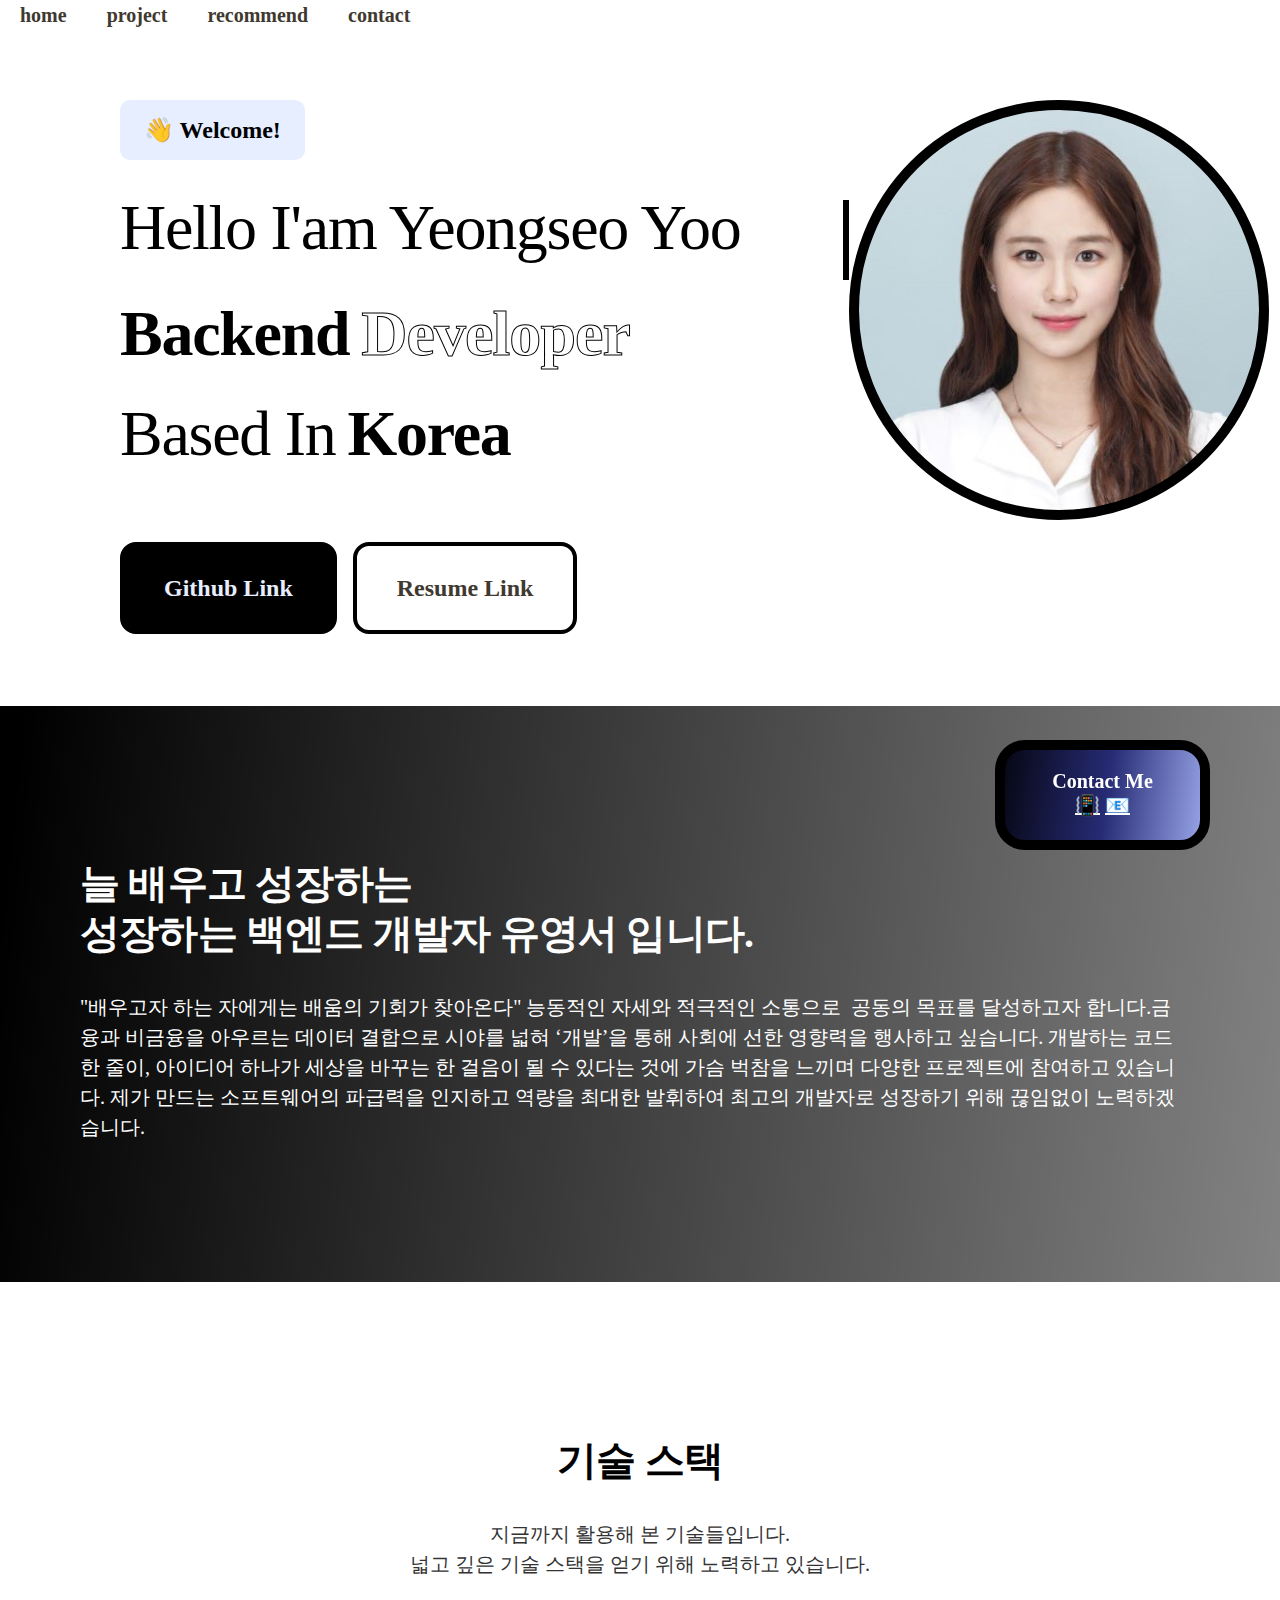
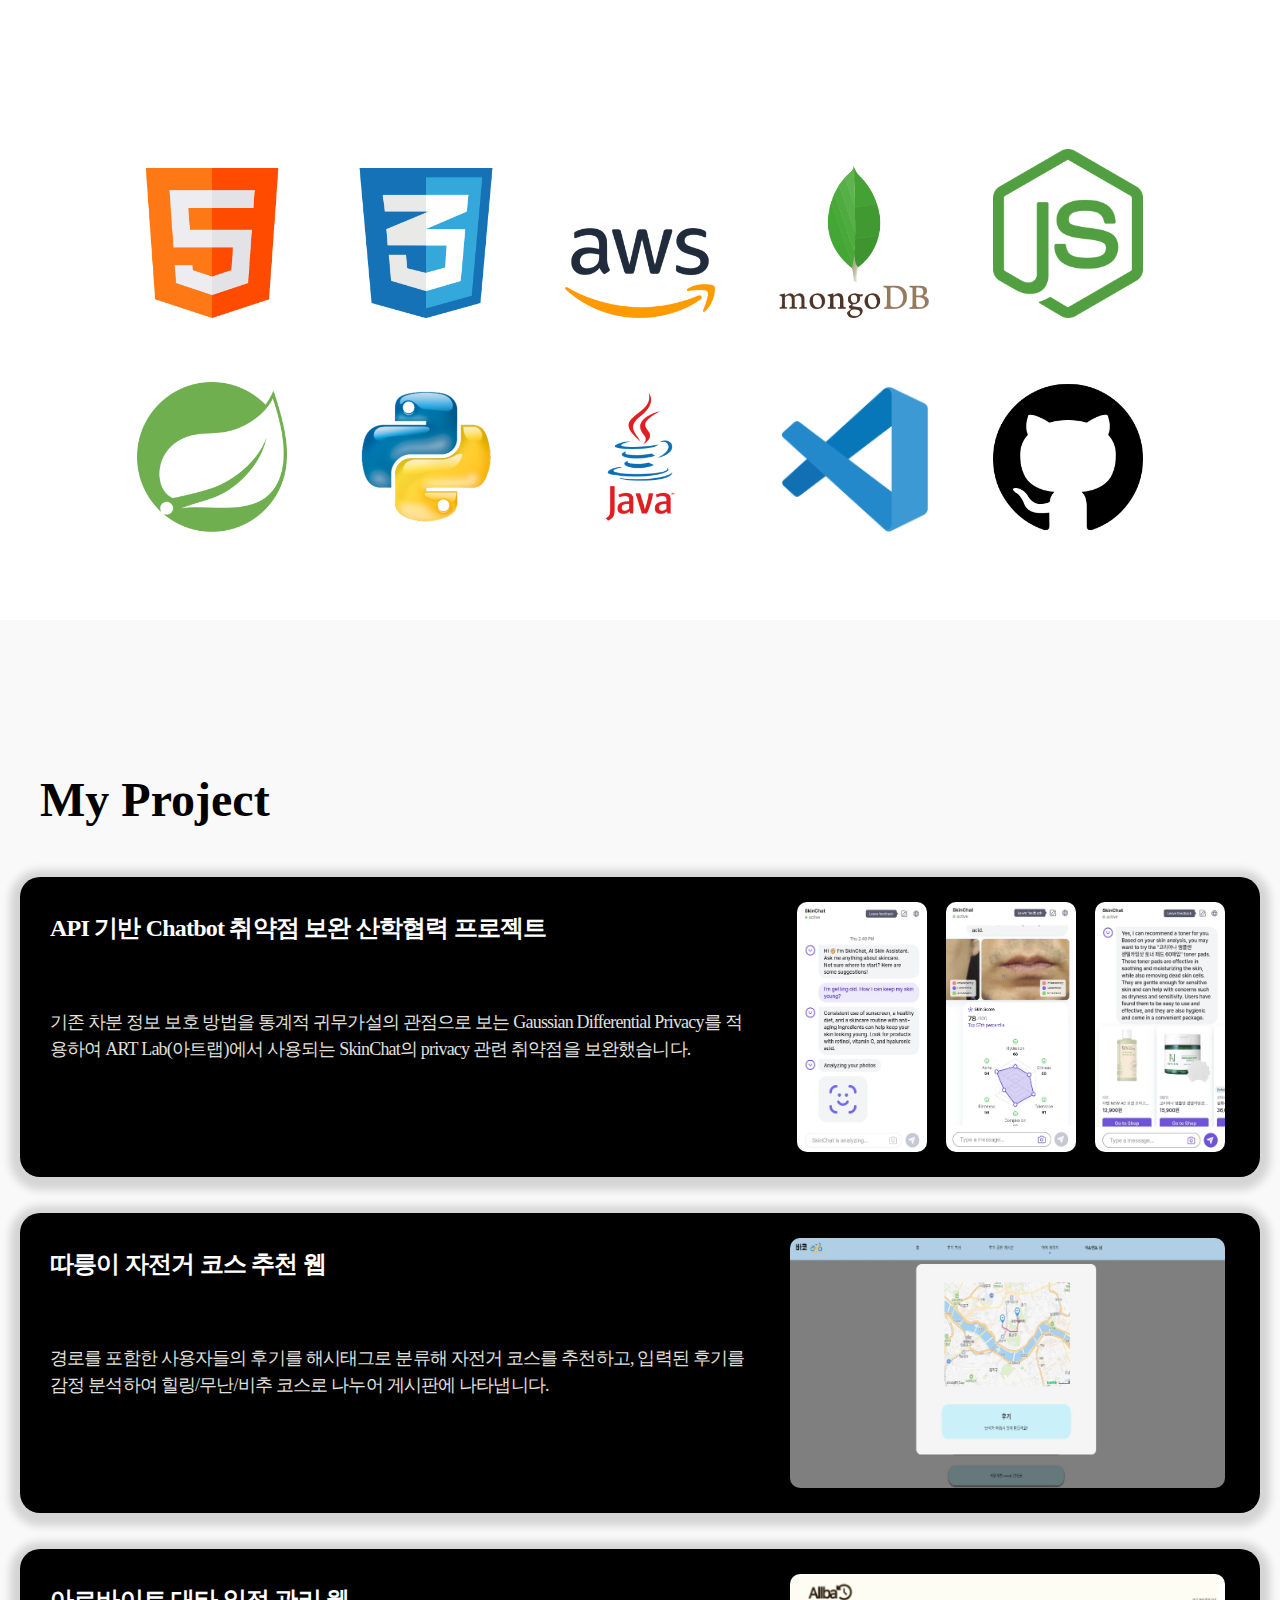
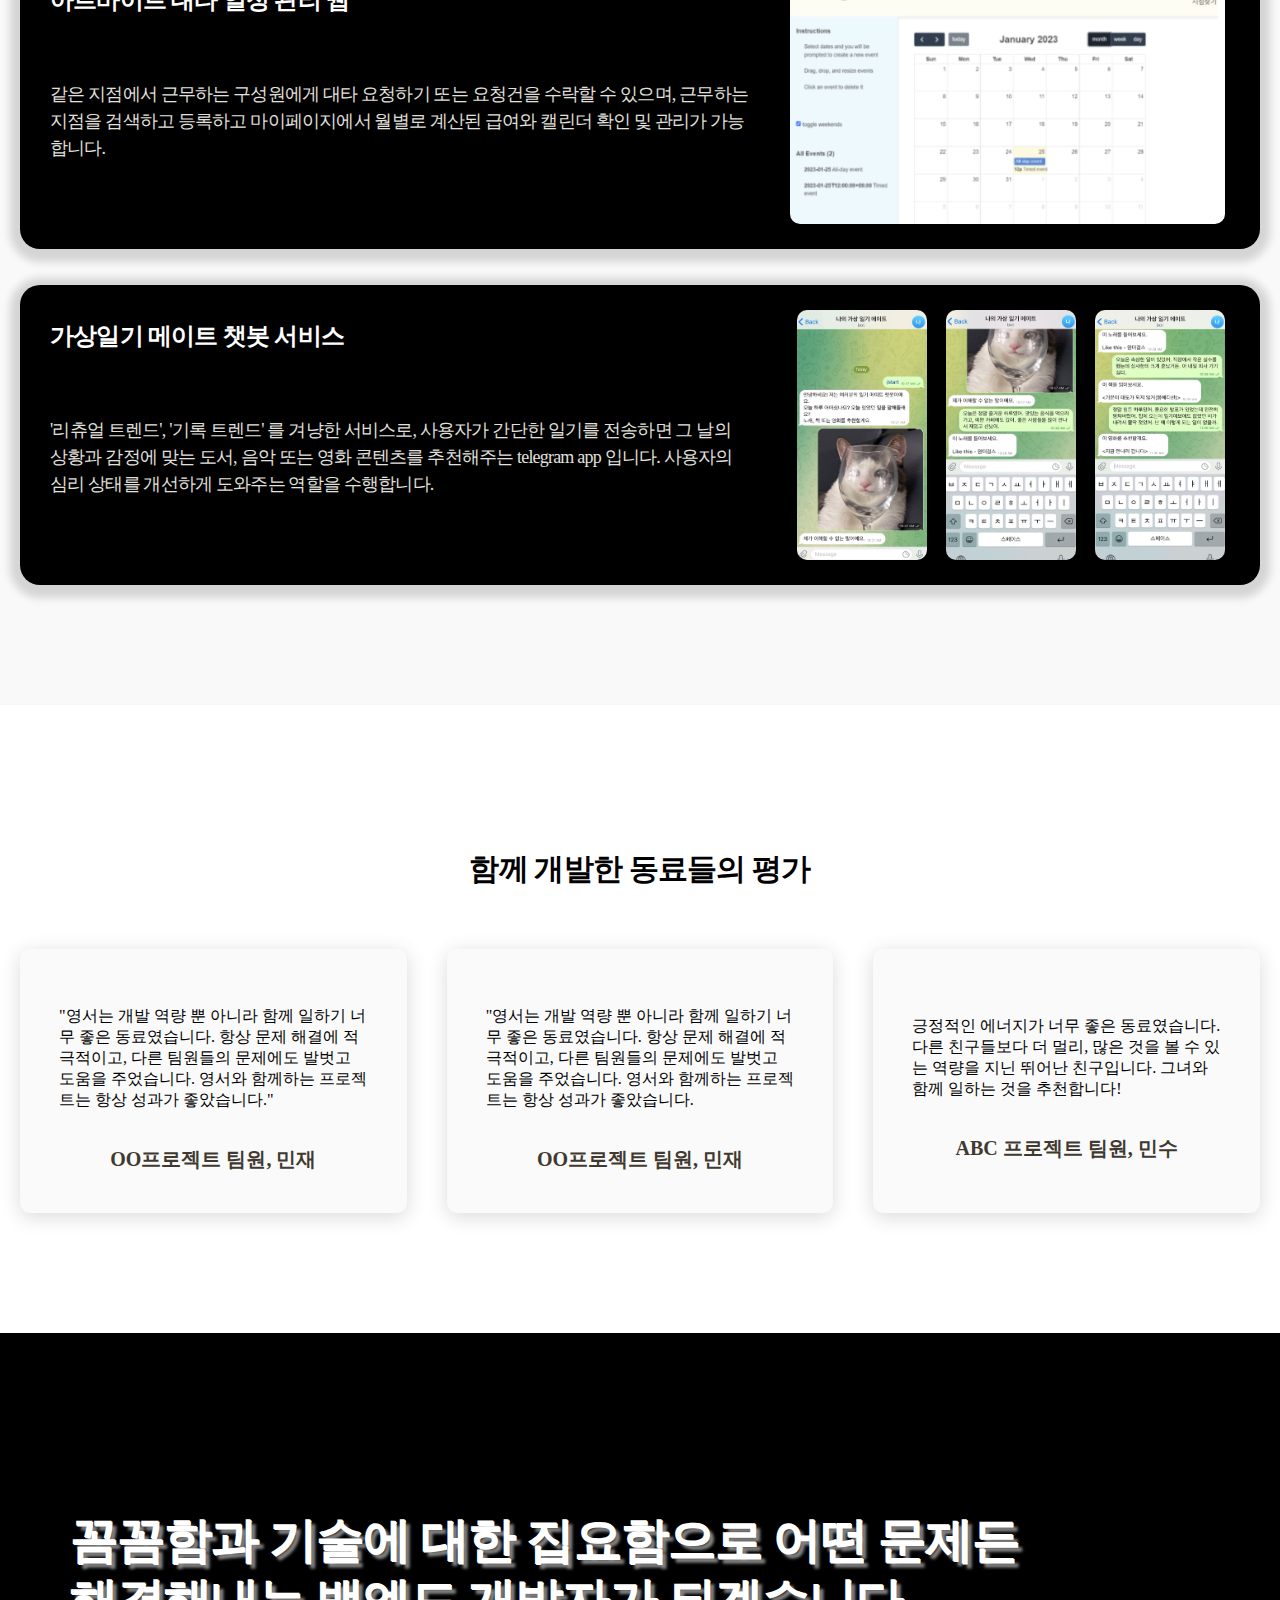
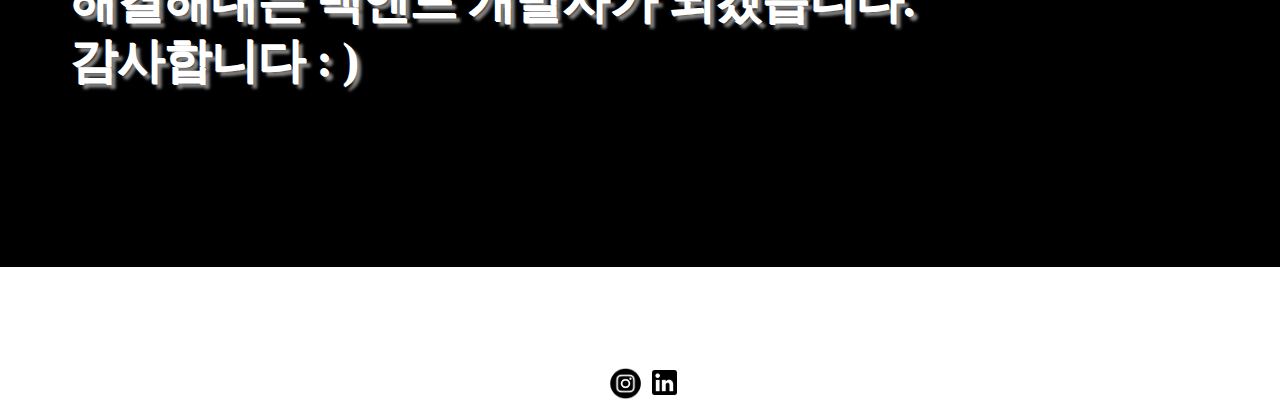
<file: index.html>
<!DOCTYPE html>
<html lang="ko">
  <head>
    <!-- 여기다가 구글 태그 넣기 -->
    <!-- Google tag (gtag.js) -->
  <script async src="https://www.googletagmanager.com/gtag/js?id=G-GEZ1D1YSKB"></script>
  <script>
  window.dataLayer = window.dataLayer || [];
  function gtag(){dataLayer.push(arguments);}
  gtag('js', new Date());

  gtag('config', 'G-GEZ1D1YSKB');
</script>
    <meta charset="UTF-8" />
    <meta name="viewport" content="width=device-width, initial-scale=1.0" />
    <title>유영서 portfolio</title>
    <link rel="stylesheet" href="./sytle.css" />
    <link rel="stylesheet" media="(max-width:390px)" href="./responsive.css" />
  </head>

  <body>
    <!-- 상단 네비게이션 -->
    <nav>
      <div class="navItem">home</div>
      <div class="navItem">project</div>
      <div class="navItem">recommend</div>
      <div class="navItem">contact</div>
    </nav>

    <header>
      <!-- 컨텐츠 -->
      <div className="headerTextContainer">
        <div class="badge">👋 Welcome<span class="typing">!</span></div>
        <div class="css-typing">
            <span class="hItem2">Hello I'am Yeongseo Yoo</span>
            <br />
          </div>
            <span class="hItem1">Backend</span>
            &nbsp;
            <span class="stroke">Developer</span>
            <br />
            <span class="hItem2">Based In</span>
            &nbsp;
            <span class="hItem1">Korea</span>
       <br /><br />
        <div class="headerLinkContainer">
          <a
            class="headerLink black"
            href="https://www.google.com"
            target="_blank" onclick="onClickButton('github')"
            >Github Link</a
          >
          <a class="headerLink outline" href="#" target="_blank"  onclick="onClickButton('resume')">Resume Link</a>
        </div>
      </div>
      <!-- 이미지 -->
      <div className="headerImageContainer">
        <div class="profileImage"></div>
      </div>
    </header>
    <br /><br /><br /><br />
    <section class="aboutMeContainer">
      <div class="aboutMe">
          <h2>늘 배우고 성장하는<br />
              성장하는 백엔드 개발자
              유영서 입니다.
          </h2>
          <p>"배우고자 하는 자에게는 배움의 기회가 찾아온다" 능동적인 자세와 적극적인 소통으로 
            공동의 목표를 달성하고자 합니다.금융과 비금융을 아우르는 데이터 결합으로 시야를 넓혀 
            ‘개발’을 통해 사회에 선한 영향력을 행사하고 싶습니다. 개발하는 코드 한 줄이, 아이디어 하나가
            세상을 바꾸는 한 걸음이 될 수 있다는 것에 가슴 벅참을 느끼며 다양한 프로젝트에 참여하고 있습니다. 
            제가 만드는 소프트웨어의 파급력을 인지하고 역량을 최대한 발휘하여 최고의 개발자로 성장하기 위해
            끊임없이 노력하겠습니다.</p>
      </div>
    </section>
  <div class="fixedContactButton">
    <div>Contact Me</div>
    <a href="tel:010-9643-7271">📳</a>
    <a href="mailto:youngseo1314@gmail.com">📧</a>
  </div>
  <script>
    function onClickButton(type){
      if (type == 'github') {
        gtag("event", "깃허브_버튼_클릭", {
          'event-category': '깃허브_버튼_클릭',
          'event_tabel': '깃허브_버튼_클릭'
        })
      }
      else if (type == 'resume') {
        gtag("event", "깃허브_버튼_클릭", {
          'event-category': '이력서_버튼_클릭',
          'event_tabel': '이력서_버튼_클릭'
        })
      }
    }
  </script>

  <section class="techStackContainer">
    <div class="techStack">
        <h2>기술 스택<br />      
        </h2>
        <p>지금까지 활용해 본 기술들입니다. 
          넓고 깊은 기술 스택을 얻기 위해 노력하고 있습니다.</h2>
    </div>
    <div class="product-list">
      <img src="html (1).png">
      <img src="css.png">
      <img src="aws.png">
      <img src="mongodb.png">
      <img src="nodejs.png" >
      <br />
      <img src="spring.png" >
      <img src="python.png" >
      <img src="java.png" >
      <img src="vscode.png" >
      <img src="githubb.png" >

      </div>
      <br /><br /><br />
  </section>

  <section class="projectContainer">
    <div class="projects">
        <h1>My Project<br />      
        </h1>
        <br />
      <div class="project">
        
        <div class="class1">
        <br />
        <h3>API 기반 Chatbot 취약점 보완 산학협력 프로젝트</h3> 
        <span>Python, Oracle Database</span>
        <p>기존 차분 정보 보호 방법을 통계적 귀무가설의 관점으로 보는 
          Gaussian Differential Privacy를 적용하여 ART Lab(아트랩)에서
          사용되는 SkinChat의 privacy 관련 취약점을 보완했습니다.
        </p>
        <br />
        </div>
        <div class="class2">
          <div class="projectImage1">
            <img src="졸작1.png">
            <img src="졸작4.png">
            <img src="졸작3.png">
          </div>
        </div> 
      </div>
      <br /><br/>
      <div class="project">
        
        <div class="class1">
        <br />
        <h3>따릉이 자전거 코스 추천 웹</h3> 
        <span>Springboot, MariaDB, JPQL, Colab, JAVA, JAVASCRIPT </span>
        <p>경로를 포함한 사용자들의 후기를 해시태그로 분류해 자전거 코스를 추천하고,
          입력된 후기를 감정 분석하여 힐링/무난/비추 코스로 나누어 게시판에 나타냅니다.
        </p>
        <br />
        </div>
        <div class="class2">
          <div class="projectImage2">
            <img src="pr2.1.png">
          </div>
        </div>
      </div>
      <br /><br/>
      <div class="project">
        
        <div class="class1">
        <br />
        <h3>아르바이트 대타 일정 관리 웹</h3> 
        <span>Node.js, Vue, Springboot, mongodb</span>
        <p>같은 지점에서 근무하는 구성원에게 대타 요청하기 또는 요청건을 수락할 수 있으며, 
          근무하는 지점을 검색하고 등록하고 마이페이지에서 월별로 계산된 급여와 캘린더 확인 및 관리가
          가능합니다. 
        </p>
        <br />
        </div>
        <div class="class2">
          <div class="projectImage2">
            <img src="pr3.png">
          </div>
        </div>
      </div>
      <br /><br/>
      <div class="project">
        <div class="class1">
        <br />
        <h3>가상일기 메이트 챗봇 서비스</h3> 
        <span>Node.js, Vue, Springboot, mongodb</span>
        <p>'리츄얼 트렌드', '기록 트렌드' 를 겨냥한 서비스로, 사용자가 간단한 일기를
           전송하면 그 날의 상황과 감정에 맞는 도서, 음악 또는 영화 콘텐츠를 추천해주는 
           telegram app 입니다. 사용자의 심리 상태를 개선하게 도와주는 역할을 수행합니다.          
        </p>
        <br />
        </div>
        <div class="class2">
          <div class="projectImage1">
            <img src="pr41.png">
            <img src="pr42.png">
            <img src="pr43.png">
          </div>
        </div>
      </div>     
      </div>
    </div>
  </section>

  <section class="rcommendContainer">
    <div class="recommend">
        <h2>함께 개발한 동료들의 평가</h2>
        <br /><br />
        <div class="frame">
          <div class="assessment">
            <p>"영서는 개발 역량 뿐 아니라 함께 일하기 너무 좋은 동료였습니다. 
              항상 문제 해결에 적극적이고, 다른 팀원들의 문제에도 발벗고 도움을 주었습니다. 
              영서와 함께하는 프로젝트는 항상 성과가 좋았습니다." </p>
            <span>OO프로젝트 팀원, 민재</span>
          </div>
          <div class="assessment">
            <p>"영서는 개발 역량 뿐 아니라 함께 일하기 너무 좋은 동료였습니다. 
              항상 문제 해결에 적극적이고, 다른 팀원들의 문제에도 발벗고 도움을 주었습니다. 
              영서와 함께하는 프로젝트는 항상 성과가 좋았습니다. </p>
            <span>OO프로젝트 팀원, 민재</span>
          </div>
          <div class="assessment">
            <p>긍정적인 에너지가 너무 좋은 동료였습니다. 
              다른 친구들보다 더 멀리, 많은 것을 볼 수 있는 역량을 지닌 뛰어난 친구입니다. 
              그녀와 함께 일하는 것을 추천합니다!
              </p>
            <span>ABC 프로젝트 팀원, 민수</span>
          </div>
        </div>       
    </div>
  </section>

  <section class="lastContainer">
    <div class="last">
        <h2>꼼꼼함과 기술에 대한 집요함으로 어떤 문제든
          해결해내는 백엔드 개발자가 되겠습니다. <br />
          감사합니다 : )
        </h2>
    </div>
  </section>
  <footer>
    <div className="footerTextContainer">
      <div class ="logobuttons">
        <a href="https://www.instagram.com/122lst/" target="_blank" class="instagram-logo">
          <img src="insta.png" alt="Instagram">
        </a>
        <a href="#" target="_blank" class="linkedin-logo">
          <img src="linkedin.png" alt="LinkedIn">
        </a>
      
      </div>
    </div>
  </footer>
    
  </body>
</html>
</file>
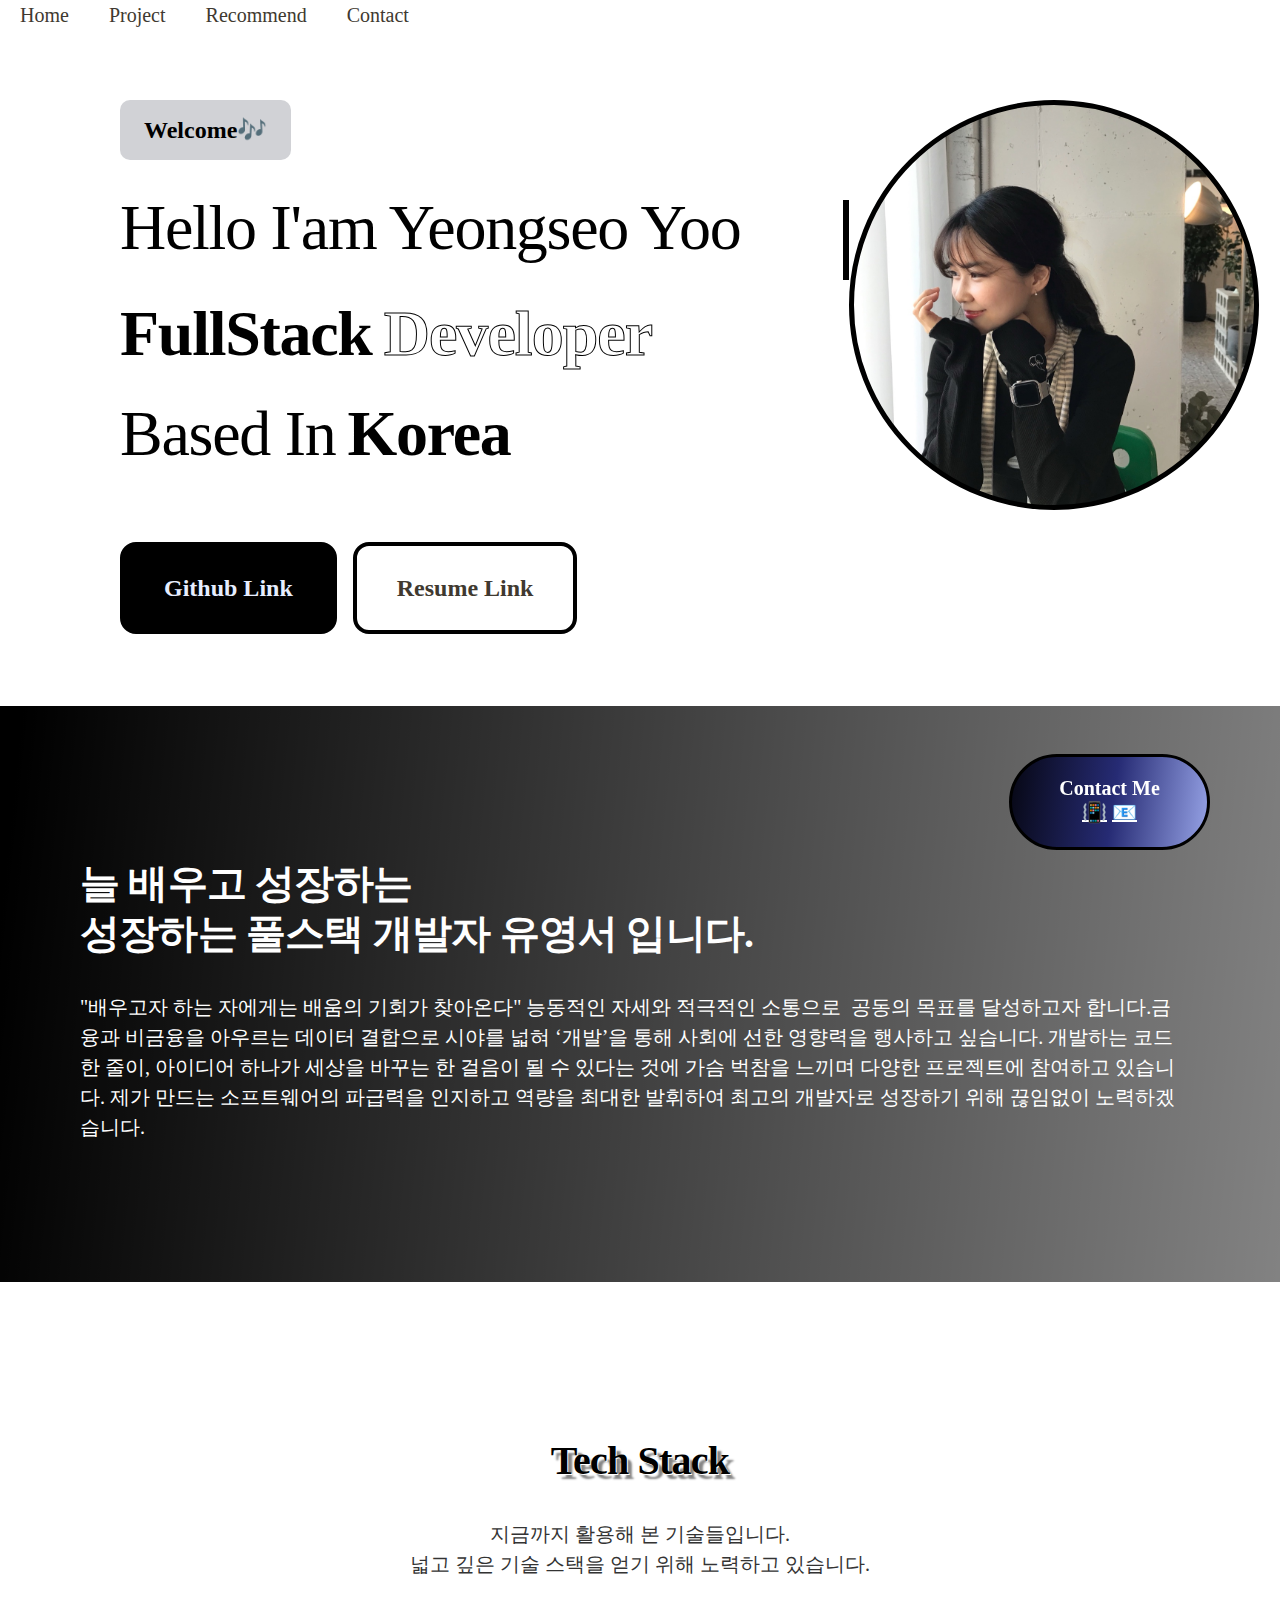
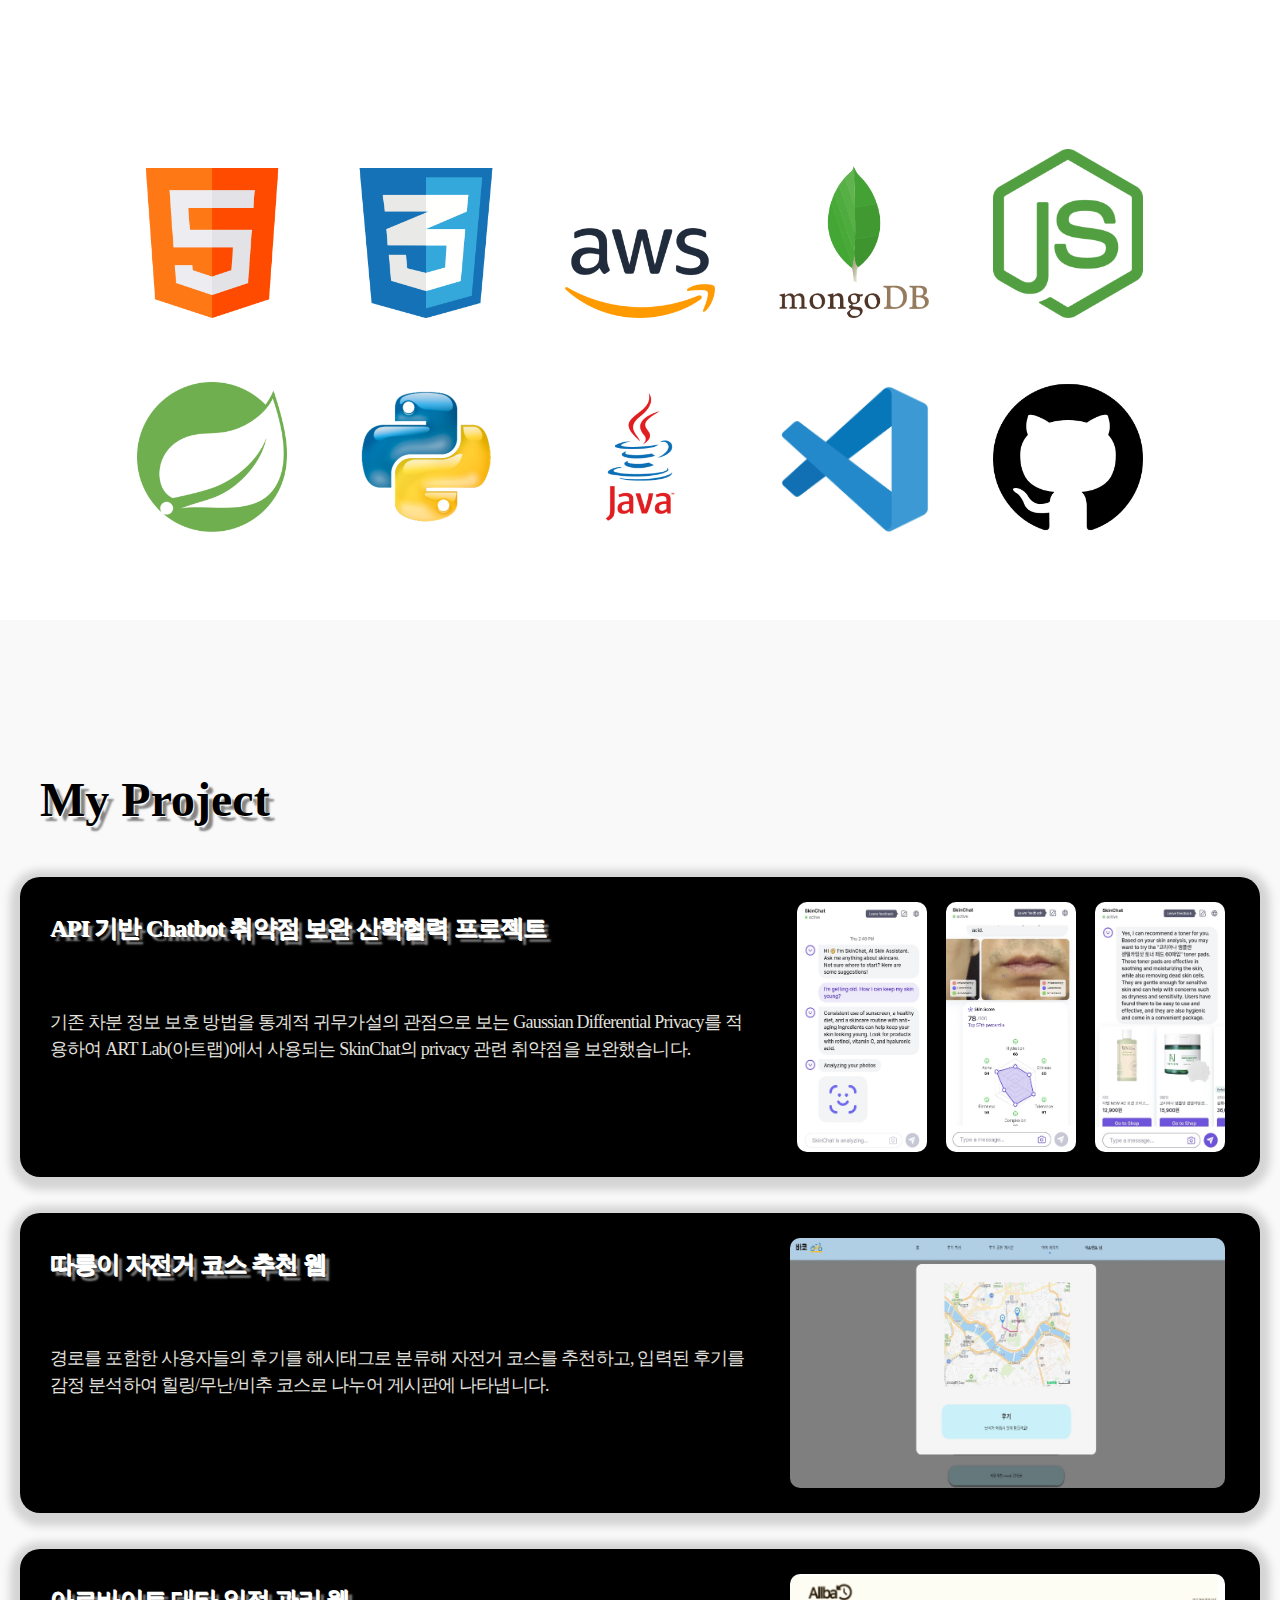
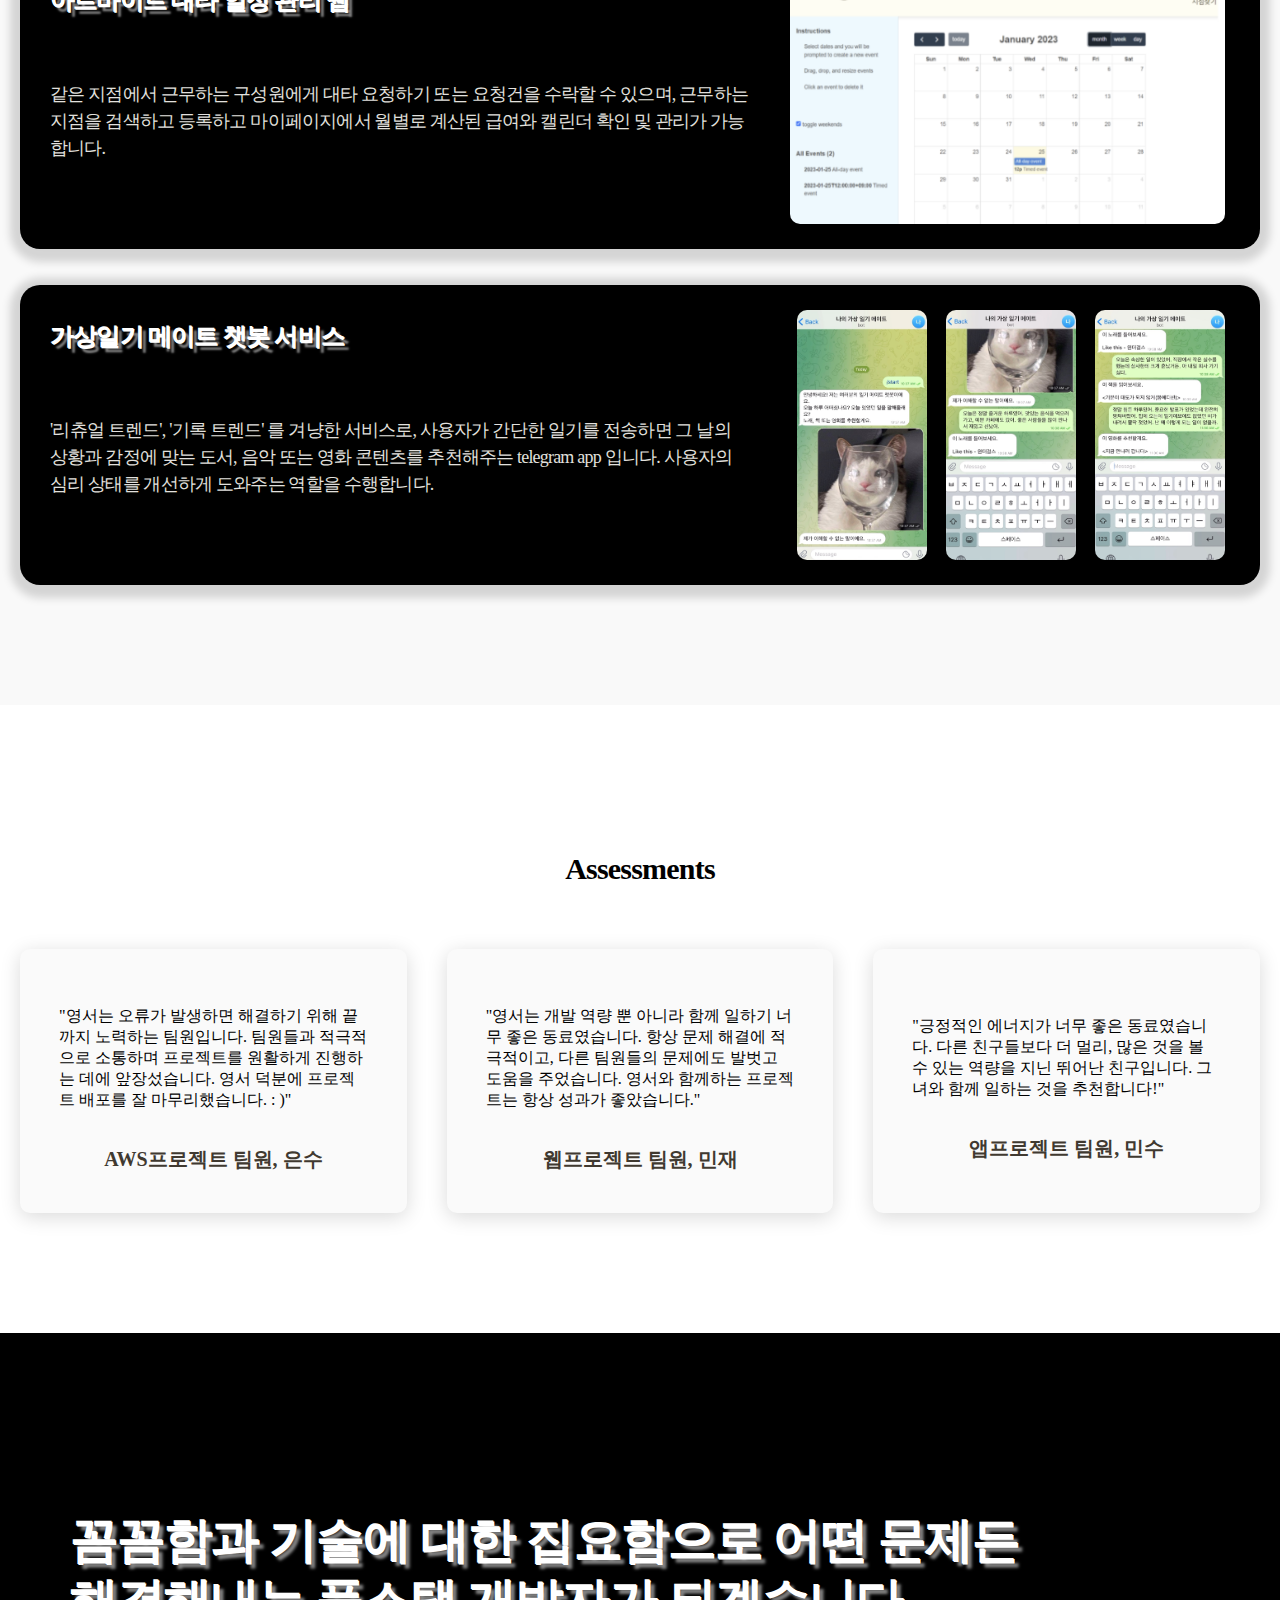
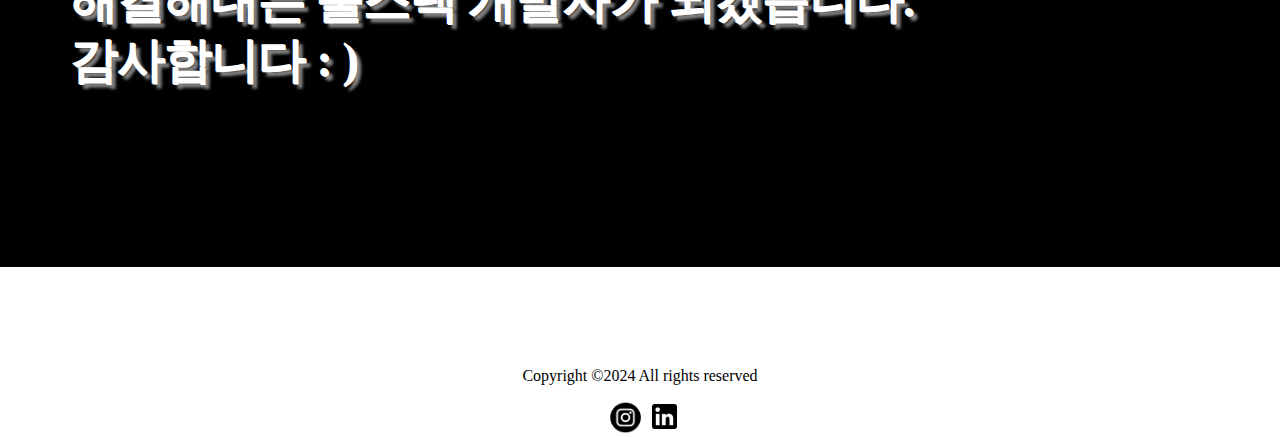
<file: web/index.html>
<!DOCTYPE html>
<html lang="ko">
  <head>
    <!-- 여기다가 구글 태그 넣기 -->
    <!-- Google tag (gtag.js) -->
  <script async src="https://www.googletagmanager.com/gtag/js?id=G-GEZ1D1YSKB"></script>
  <script>
  window.dataLayer = window.dataLayer || [];
  function gtag(){dataLayer.push(arguments);}
  gtag('js', new Date());

  gtag('config', 'G-GEZ1D1YSKB');
</script>
    <meta charset="UTF-8" />
    <meta name="viewport" content="width=device-width, initial-scale=1.0" />
    <meta property="og:title" content="YeongseoYoo Portfolio"/>
    <meta property="og:image" content="myneww.jpg"/>
    <meta property="og:description" content="유영서의 포트폴리오입니다."/>
    <title>유영서 portfolio</title>
    <link rel="stylesheet" href="./sytle.css" />
    <link rel="stylesheet" media="(max-width:480px)" href="./responsive.css" />
  </head>

  <body>
    <!-- 상단 네비게이션 -->
    <nav>
      <div class="navItem" onclick="scrollToSection('home')">Home</div>
      <div class="navItem" onclick="scrollToSection('project')">Project</div>
      <div class="navItem" onclick="scrollToSection('recommend')">
        Recommend
      </div>
      <div class="navItem" onclick="scrollToSection('contact')">Contact</div>
    </nav>

    <header id="home">
      <!-- 컨텐츠 -->
      <div className="headerTextContainer">
        <div class="badge"> Welcome🎶<span class="typing"></span></div>
        <div class="css-typing">
            <span class="hItem2">Hello I'am Yeongseo Yoo</span>
            <br />
          </div>
            <span class="hItem1">FullStack</span>
            &nbsp;
            <span class="stroke">Developer</span>
            <br />
            <span class="hItem2">Based In</span>
            &nbsp;
            <span class="hItem1">Korea</span>
       <br /><br />
        <div class="headerLinkContainer">
          <a
            class="headerLink black"
            href="https://github.com/YeongseoYoo"
            target="_blank" onclick="onClickButton('github')"
            >Github Link</a
          >
          <a class="headerLink outline" href="#" target="_blank"  onclick="onClickButton('resume')">Resume Link</a>
        </div>
      </div>
      <!-- 이미지 -->
      <div className="headerImageContainer">
        <div class="profileImage"></div>
      </div>
    </header>
    <br /><br /><br /><br />
    <section class="aboutMeContainer">
      <div class="aboutMe">
          <h2>늘 배우고 성장하는<br />
              성장하는 풀스택 개발자
              유영서 입니다.
          </h2>
          <p>"배우고자 하는 자에게는 배움의 기회가 찾아온다" 능동적인 자세와 적극적인 소통으로 
            공동의 목표를 달성하고자 합니다.금융과 비금융을 아우르는 데이터 결합으로 시야를 넓혀 
            ‘개발’을 통해 사회에 선한 영향력을 행사하고 싶습니다. 개발하는 코드 한 줄이, 아이디어 하나가
            세상을 바꾸는 한 걸음이 될 수 있다는 것에 가슴 벅참을 느끼며 다양한 프로젝트에 참여하고 있습니다. 
            제가 만드는 소프트웨어의 파급력을 인지하고 역량을 최대한 발휘하여 최고의 개발자로 성장하기 위해
            끊임없이 노력하겠습니다.</p>
      </div>
    </section>
  <div class="fixedContactButton">
    <div>Contact Me</div>
    <a href="tel:010-9643-7271">📳</a>
    <a href="mailto:youngseo1314@gmail.com">📧</a>
  </div>
  <script>
    function onClickButton(type){
      if (type == 'github') {
        gtag("event", "깃허브_버튼_클릭", {
          'event-category': '깃허브_버튼_클릭',
          'event_tabel': '깃허브_버튼_클릭'
        })
      }
      else if (type == 'resume') {
        gtag("event", "깃허브_버튼_클릭", {
          'event-category': '이력서_버튼_클릭',
          'event_tabel': '이력서_버튼_클릭'
        })
      }
    }
    function scrollToSection(sectionId) {
        var section = document.getElementById(sectionId);
        if (section) {
          section.scrollIntoView({ behavior: "smooth" });
        }
      }
  </script>

  <section class="techStackContainer">
    <div class="techStack">
        <h2>Tech Stack<br />      
        </h2>
        <p>지금까지 활용해 본 기술들입니다. 
          넓고 깊은 기술 스택을 얻기 위해 노력하고 있습니다.</h2>
    </div>
    <div class="product-list">
      <img src="html (1).png">
      <img src="css.png">
      <img src="aws.png">
      <img src="mongodb.png">
      <img src="nodejs.png" >
      <br />
      <img src="spring.png" >
      <img src="python.png" >
      <img src="java.png" >
      <img src="vscode.png" >
      <img src="githubb.png" >

      </div>
      <br /><br /><br />
  </section>

  <section class="projectContainer" id="project">
    <div class="projects">
        <h1>My Project<br />      
        </h1>
        <br />
      <div class="project">
        
        <div class="class1">
        <br />
        <h3>API 기반 Chatbot 취약점 보완 산학협력 프로젝트</h3> 
        <span>Python, Oracle Database</span>
        <p>기존 차분 정보 보호 방법을 통계적 귀무가설의 관점으로 보는 
          Gaussian Differential Privacy를 적용하여 ART Lab(아트랩)에서
          사용되는 SkinChat의 privacy 관련 취약점을 보완했습니다.
        </p>
        <br />
        </div>
        <div class="class2">
          <div class="projectImage1">
            <img src="졸작1.png">
            <img src="졸작4.png">
            <img src="졸작3.png">
          </div>
        </div> 
      </div>
      <br /><br/>
      <div class="project">
        
        <div class="class1">
        <br />
        <h3>따릉이 자전거 코스 추천 웹</h3> 
        <span>Springboot, MariaDB, JPQL, Colab, JAVA, JAVASCRIPT </span>
        <p>경로를 포함한 사용자들의 후기를 해시태그로 분류해 자전거 코스를 추천하고,
          입력된 후기를 감정 분석하여 힐링/무난/비추 코스로 나누어 게시판에 나타냅니다.
        </p>
        <br />
        </div>
        <div class="class2">
          <div class="projectImage2">
            <img src="pr2.1.png">
          </div>
        </div>
      </div>
      <br /><br/>
      <div class="project">
        
        <div class="class1">
        <br />
        <h3>아르바이트 대타 일정 관리 웹</h3> 
        <span>Node.js, Vue, Springboot, mongodb</span>
        <p>같은 지점에서 근무하는 구성원에게 대타 요청하기 또는 요청건을 수락할 수 있으며, 
          근무하는 지점을 검색하고 등록하고 마이페이지에서 월별로 계산된 급여와 캘린더 확인 및 관리가
          가능합니다. 
        </p>
        <br />
        </div>
        <div class="class2">
          <div class="projectImage2">
            <img src="pr3.png">
          </div>
        </div>
      </div>
      <br /><br/>
      <div class="project">
        <div class="class1">
        <br />
        <h3>가상일기 메이트 챗봇 서비스</h3> 
        <span>Node.js, Vue, Springboot, mongodb</span>
        <p>'리츄얼 트렌드', '기록 트렌드' 를 겨냥한 서비스로, 사용자가 간단한 일기를
           전송하면 그 날의 상황과 감정에 맞는 도서, 음악 또는 영화 콘텐츠를 추천해주는 
           telegram app 입니다. 사용자의 심리 상태를 개선하게 도와주는 역할을 수행합니다.          
        </p>
        <br />
        </div>
        <div class="class2">
          <div class="projectImage1">
            <img src="pr41.png">
            <img src="pr42.png">
            <img src="pr43.png">
          </div>
        </div>
      </div>     
      </div>
    </div>
  </section>

  <section class="rcommendContainer" id="recommend">
    <div class="recommend">
        <h2>Assessments</h2>
        <br /><br />
        <div class="frame">
          <div class="assessment">
            <p>"영서는 오류가 발생하면 해결하기 위해 끝까지 노력하는 팀원입니다.
              팀원들과 적극적으로 소통하며 프로젝트를 원활하게 진행하는 데에 앞장섰습니다.      
              영서 덕분에 프로젝트 배포를 잘 마무리했습니다. : )" </p>
            <span>AWS프로젝트 팀원, 은수</span>
          </div>
          <div class="assessment">
            <p>"영서는 개발 역량 뿐 아니라 함께 일하기 너무 좋은 동료였습니다. 
              항상 문제 해결에 적극적이고, 다른 팀원들의 문제에도 발벗고 도움을 주었습니다. 
              영서와 함께하는 프로젝트는 항상 성과가 좋았습니다."</p>
            <span>웹프로젝트 팀원, 민재</span>
          </div>
          <div class="assessment">
            <p>"긍정적인 에너지가 너무 좋은 동료였습니다. 
              다른 친구들보다 더 멀리, 많은 것을 볼 수 있는 역량을 지닌 뛰어난 친구입니다. 
              그녀와 함께 일하는 것을 추천합니다!"
              </p>
            <span>앱프로젝트 팀원, 민수</span>
          </div>
        </div>       
    </div>
  </section>

  <section class="lastContainer">
    <div class="last">
        <h2>꼼꼼함과 기술에 대한 집요함으로 어떤 문제든
          해결해내는 풀스택 개발자가 되겠습니다. <br />
          감사합니다 : )
        </h2>
    </div>
  </section>
  <footer id="contact">
    <div className="footerTextContainer">
      <div class ="logobuttons">
        <p>Copyright ©2024 All rights reserved</p>
        <a href="https://www.instagram.com/122lst/" target="_blank" class="instagram-logo">
          <img src="insta.png" alt="Instagram">
        </a>
        <a href="#" target="_blank" class="linkedin-logo">
          <img src="linkedin.png" alt="LinkedIn">
        </a>
      
      </div>
    </div>
  </footer>
    
  </body>
</html>
</file>
<file: sytle.css>
@font-face {
  font-family: "Cafe24Supermagic-Bold-v1.0";
  src: url("https://cdn.jsdelivr.net/gh/projectnoonnu/noonfonts_2307-2@1.0/Cafe24Supermagic-Bold-v1.0.woff2")
    format("woff2");
  font-weight: 700;
  font-style: normal;
}

body {
  font-family: Sora;
  margin: 0;
}

nav {
  display: flex;
  /* justify-content: center; */
  /* align-items: center; */
  padding: 0 20px;
  gap: 40px;
  height: 100px;
  max-width: 1280px;
  margin: 0 auto;
}

.navItem {
  color: #403930;
  font-size: 20px;
  font-style: normal;
  font-weight: 600;
  line-height: 150%; /* 30px */
}

header {
  display: flex;
  padding: 0 20px;
  justify-content: space-between;
  /* max-width: 1280px; */
  margin-left: 100px;
  /* align-items: center; */
}
.badge {
  padding: 12px 24px;
  border-radius: 10px;
  background: #e6eeff;
  width: fit-content;

  /* 텍스트 속성 */
  color: #000;
  font-size: 24px;
  font-style: normal;
  font-weight: 600;
  line-height: 150%; /* 36px */

  margin-bottom: 40px;
}

.hItem1 {
  color: var(--Primary-Black, #000);
  /* Displaytext/Extra Bold */
  font-family: Sora;
  font-size: 64px;
  font-style: normal;
  font-weight: 600;
  line-height: 100px; /* 116.667% */
  letter-spacing: -1.28px;
  display: inline-block;
}
.hItem2 {
  color: var(--Primary-Black, #000);

  /* Displaytext/Regular */
  font-family: Sora;
  font-size: 64px;
  font-style: normal;
  font-weight: 400;
  line-height: 56px; /* 116.667% */
  letter-spacing: -1.28px;
  display: inline-block;
}
.hItem3 {
  /* Outlined/Extra Bold */
  font-family: Sora;
  font-size: 64px;
  font-style: normal;
  font-weight: 800;
  line-height: 56px; /* 116.667% */
  letter-spacing: -1.28px;
  display: inline-block;
}

.stroke {
  /* Outlined/Extra Bold */
  color: #fff;

  font-family: Sora;
  font-size: 64px;
  font-style: normal;
  font-weight: 800;
  line-height: 56px; /* 116.667% */
  letter-spacing: -0.96px;
  -webkit-text-stroke: 1px #000;
}
.headerLinkContainer {
  display: flex;
  gap: 16px;
  margin-top: 40px;
}

.headerLink {
  display: flex;
  padding: 24px 40px;
  gap: 10px;
  font-size: 24px;
  font-style: normal;
  font-weight: 600;
  line-height: 150%; /* 36px */
  border-radius: 16px;
  text-decoration: none;
  border: solid 4px black;
}
.black {
  background-color: black;
  color: #e6eeff;
}

.outline {
  color: #403930;
}
.fade-in-box {
  display: inline-block;
  padding: 10px;
  animation: fadein 3s;
  -moz-animation: fadein 3s; /* Firefox */
  -webkit-animation: fadein 3s; /* Safari and Chrome */
  -o-animation: fadein 3s; /* Opera */
}
@keyframes fadein {
  from {
    opacity: 0;
  }
  to {
    opacity: 1;
  }
}

.profileImage {
  border-radius: 500px;
  margin-right: 80px;
  border: 10px solid #000000;
  width: 400px;
  height: 400px;
  background-image: url(증명사진1.jpg);
  background-size: cover;
  background-position: 60%;
}
/* --- About Me---  */

.aboutMeContainer {
  background: linear-gradient(
    96deg,
    #000 1.72%,
    rgba(2, 0, 0, 0.185) 158.93%
  );
}
.aboutMe {
  /* max-width: 100%; */
  margin: 0 auto;
  padding: 120px 80px;
}
.aboutMe h2 {
  color: #ffffff;
  font-size: 40px;
  /* white-space: pre-line; */
  font-style: normal;
  font-weight: 700;
  line-height: 125%; /* 50px */
  letter-spacing: -0.8px;
}

.aboutMe p {
  color: #ffffff;
  max-width: 1100px;
  font-size: 20px;
  font-style: normal;
  font-weight: 500;
  line-height: 150%; /* 30px */
  /* white-space: pre-line; */
}

.fixedContactButton {
  position: fixed;
  right: 70px;
  bottom: 50px;

  border-radius: 30px;
  border: 10px solid #000;
  background: linear-gradient(
    98deg,
    #000 -10.83%,
    #262b74 51.79%,
    #afbdff 110.76%
  );
  width: 135px;
  height: 50px;
  padding: 20px 30px;
  color: #fff;

  text-align: center;
  font-size: 20px;
  font-style: normal;
  font-weight: 700;
  line-height: normal;
}

.fixedContactButton a {
  color: #fff;
}
@media (max-width: 768px) {
  .fixedContactButton {
    display: none;
  }
  body {
    background-color: ;
  }
}

/* --- Tech Stack---  */
.techStackContainer {
  background: #fff;
}
.techStack {
  max-width: 1280px;
  margin: 0 auto;
  padding: 120px 20px;
}
.techStack h2 {
  text-align: center;
  color: #000;
  font-size: 40px;
  /* white-space: pre-line; */
  font-style: normal;
  font-weight: 700;
  line-height: 125%; /* 50px */
  letter-spacing: -0.8px;
}
.techStack p {
  text-align: center;
  color: #333;
  font-size: 20px;
  font-style: normal;
  font-weight: 500;
  line-height: 150%; /* 30px */
  white-space: pre-line;
}

.product-list {
  text-align: center;
}
.product-list img {
  margin: 30px; /* 이미지 간격 조절 */
  width: 150px;
}

/* ----- 애니메이션 ---- */
.css-typing span {
  border-right: 0.1em solid #000;
  height: 80px;
  white-space: nowrap;
  overflow: hidden;
}
.css-typing span:nth-child(1) {
  width: 11.3em;
  -webkit-animation: type 2s steps(40, end);
  animation: type 2s steps(40, end);
  -webkit-animation-fill-mode: forwards;
  animation-fill-mode: forwards;
}

@keyframes type {
  0% {
    width: 0;
  }
  99.9% {
    border-right: 0.15em solid #fff;
  }
  100% {
    border: none;
  }
}

@-webkit-keyframes type {
  0% {
    width: 0;
  }
  99.9% {
    border-right: 0.15em solid orange;
  }
  100% {
    border: none;
  }
}

@keyframes type2 {
  0% {
    width: 0;
  }
  1% {
    opacity: 1;
  }
  99.9% {
    border-right: 0.15em solid orange;
  }
  100% {
    opacity: 1;
    border: none;
  }
}

@-webkit-keyframes type2 {
  0% {
    width: 0;
  }
  1% {
    opacity: 1;
  }
  99.9% {
    border-right: 0.15em solid orange;
  }
  100% {
    opacity: 1;
    border: none;
  }
}

@keyframes type3 {
  0% {
    width: 0;
  }
  1% {
    opacity: 1;
  }
  100% {
    opacity: 1;
  }
}

@-webkit-keyframes type3 {
  0% {
    width: 0;
  }
  1% {
    opacity: 1;
  }
  100% {
    opacity: 1;
  }
}

@keyframes blink {
  50% {
    border-color: transparent;
  }
}
@-webkit-keyframes blink {
  50% {
    border-color: tranparent;
  }
}

/* --- project ---  */
.projectContainer {
  background: rgba(244, 244, 244, 0.5);
}
.projects {
  max-width: 1280px;
  margin: 0 auto;
  padding: 120px 20px;
}
.project {
  background-color: rgb(0, 0, 0);
  border-radius: 20px;
  height: 300px;
  display: flex;
  justify-content: space-between;
  box-shadow: 0px 3px 8px 10px rgba(0, 0, 0, 0.15);
}
.projects h1{
  font-size: 48px;
  padding-left: 20px;
}
.project h3 {
  color: #fff;
  max-width: 600px;
  font-family: Pretendard;
  font-size: 24px;
  font-style: normal;
  font-weight: 600;
  line-height: 150%; /* 36px */
  /* 50px */
  letter-spacing: -0.8px;
  display: flex;
  margin: 15px 30px;
}
.project span {
  max-width: 700px;
  font-size: 20px;
  line-height: 50%;
  letter-spacing: -0.8px;
  margin: 30px;
}
.project p {
  max-width: 700px;
  align-self: stretch;
  color: #e2e0de;
  font-family: Pretendard;
  font-size: 18px;
  font-style: normal;
  font-weight: 500;
  line-height: 150%; /* 24px */ /* 30px */
  letter-spacing: -0.8px;
  margin: 30px;
}
.projectImage1 {
  padding-right: 20px;
}

.projectImage1 img {
  text-align: right;
  width: 130px;
  height: 250px;
}
.projectImage2 {
  padding-right: 20px;
}
.projectImage2 img {
  text-align: right;
  width: 435px;
  height: 250px;
}
.project img {
  margin-top: 25px;
  margin-right: 15px;
  border-radius: 10px;
  box-shadow: 0px 4px 10px 0px rgba(0, 0, 0, 0.15);
}

/* recommed */
.recommendContainer {
}
.recommend {
  max-width: 1280px;
  margin: 0 auto;
  padding: 120px 20px;
}
.recommend h2 {
  color: #000;
  text-align: center;
  font-size: 30px;
  /* white-space: pre-line; */
  font-style: normal;
  font-weight: 700;
  line-height: 125%; /* 50px */
  letter-spacing: -0.8px;
}
.frame {
  display: flex;
  align-items: flex-start;
  gap: 40px;
}
.assessment {
  display: flex;
  width: 460px;
  height: 264px;
  padding: 0px 39px;
  flex-direction: column;
  justify-content: center;
  align-items: center;
  gap: 20px;
  border-radius: 10px;
  background: #fafafa;
  box-shadow: 0px 4px 20px 0px rgba(0, 0, 0, 0.15);
}
.assessment span {
  color: #403930;

  text-align: center;
  font-family: Work Sans;
  font-size: 20px;
  font-style: normal;
  font-weight: 700;
  line-height: 25px; /* 125% */
}

.lastContainer {
  background: #000;
  display: flex;
  height: 406px;
  padding: 64px 50px;
  flex-direction: column;
  justify-content: center;
  align-items: left;
  gap: 10px;
}
.last h2 {
  color: #fff;
  max-width: 1000px;
  font-family: Pretendard;
  font-size: 48px;
  font-style: normal;
  font-weight: 600;
  line-height: 125%; /* 60px */
  letter-spacing: -0.96px;
  margin: 20px;
  text-shadow: 1px 1px 0px #ffffff, 5px 5px 3px #858585;

  
}

.footerTextContainer{
  display: flex;
  align-items: center;
  text-align: center;
  justify-content: center;
}
.logobuttons {
  /* display: flex;
  align-items: flex-end; */
  /* height: 100px; */
  text-align: center;
  margin-top: 100px;;
}



.logos img {
  max-width: 100%;
  height: auto;
  
}
.instagram-logo {
  text-decoration: none;
}

.instagram-logo img{
  width: 45px;
  
}

.linkedin-logo img{
  width: 25px;
  margin-bottom: 5px;
}
</file>
<file: responsive.css>
body {
  font-family: Sora;
  margin: 0;
}
.fixedContactButton {
  display: none;
}

nav {
  display: flex;
  height: 30px;
  padding: 20px 20px;
  /* justify-content: center; */
  align-items: center;
  gap: 40px;
  max-width: 390px;
  margin: 10px 10px;
}

.navItem {
  color: #403930;
  font-family: Pretendard;
  font-size: 12px;
  font-style: normal;
  font-weight: 600;
  line-height: 150%; /* 18px */
}

header {
  display: flex;
  flex-direction: column;
  min-width: 300px;
  /* align-items: center; */
  gap: 20px;
  margin: 10px 10px;
  padding: 0 20px;
  justify-content: space-between;
}
.headerTextContainer {
  max-width: 350px;
}
.badge {
  display: flex;
  padding: 6px 15px;
  /* align-items: center; */
  gap: 10px;
  border-radius: 5px;

  /* 텍스트 속성 */
  color: #000;
  font-size: 12px;
  font-style: normal;
  font-weight: 600;
  line-height: 150%; /* 36px */

  margin-bottom: 20px;
}
.hItem1 {
  color: var(--Primary-Black, #000);
  /* Displaytext/Extra Bold */
  font-family: Sora;
  font-size: 24px;
  font-style: normal;
  font-weight: 600;
  line-height: 120%; /* 116.667% */
  letter-spacing: -0.64px;
  display: inline-block;
}
.hItem2 {
  color: var(--Primary-Black, #000);

  /* Displaytext/Regular */
  font-family: Sora;
  font-size: 24px;
  font-style: normal;
  font-weight: 600;
  line-height: 120%; /* 116.667% */
  letter-spacing: -0.64px;
  display: inline-block;
}

.hItem3 {
  /* Outlined/Extra Bold */
  font-family: Sora;
  font-size: 24px;
  font-style: normal;
  font-weight: 800;
  line-height: 120%; /* 116.667% */
  letter-spacing: -0.64px;
  display: inline-block;
}
.stroke {
  /* Outlined/Extra Bold */
  color: #fff;

  font-family: Sora;
  font-size: 24px;
  font-style: normal;
  font-weight: 800;
  line-height: 120%; /* 116.667% */
  letter-spacing: -0.48px;
  -webkit-text-stroke: 1px #000;
}
.headerLinkContainer {
  display: flex;
  gap: 8px;
  margin-top: 20px;
}

.headerLink {
  display: flex;
  padding: 12px 20px;
  gap: 5px;
  font-size: 12px;
  font-style: normal;
  font-weight: 600;
  line-height: 80%; /* 36px */
  border-radius: 8px;
  text-decoration: none;
  border: solid 4px black;
}
.black {
  background-color: black;
  color: #e6eeff;
}

.outline {
  color: #403930;
}
.fade-in-box {
  display: inline-block;
  padding: 5px;
  animation: fadein 3s;
  -moz-animation: fadein 3s; /* Firefox */
  -webkit-animation: fadein 3s; /* Safari and Chrome */
  -o-animation: fadein 3s; /* Opera */
}
@keyframes fadein {
  from {
    opacity: 0;
  }
  to {
    opacity: 1;
  }
}
/* ----- 애니메이션 ---- */
.css-typing span {
  border-right: 0.1em solid #000;
  height: 30.5px;
  white-space: nowrap;
  overflow: hidden;
}
.css-typing span:nth-child(1) {
  width: 11.3em;
  -webkit-animation: type 2s steps(40, end);
  animation: type 2s steps(40, end);
  -webkit-animation-fill-mode: forwards;
  animation-fill-mode: forwards;
}

@keyframes type {
  0% {
    width: 0;
  }
  99.9% {
    border-right: 0.06em solid #fff;
  }
  100% {
    border: none;
  }
}

@-webkit-keyframes type {
  0% {
    width: 0;
  }
  99.9% {
    border-right: 0.06em solid orange;
  }
  100% {
    border: none;
  }
}

@keyframes type2 {
  0% {
    width: 0;
  }
  1% {
    opacity: 1;
  }
  99.9% {
    border-right: 0.06em solid orange;
  }
  100% {
    opacity: 1;
    border: none;
  }
}

@-webkit-keyframes type2 {
  0% {
    width: 0;
  }
  1% {
    opacity: 1;
  }
  99.9% {
    border-right: 0.06em solid orange;
  }
  100% {
    opacity: 1;
    border: none;
  }
}

@keyframes type3 {
  0% {
    width: 0;
  }
  1% {
    opacity: 1;
  }
  100% {
    opacity: 1;
  }
}

@-webkit-keyframes type3 {
  0% {
    width: 0;
  }
  1% {
    opacity: 1;
  }
  100% {
    opacity: 1;
  }
}

@keyframes blink {
  50% {
    border-color: transparent;
  }
}
@-webkit-keyframes blink {
  50% {
    border-color: tranparent;
  }
}
.profileImage {
  display: none;
}
.aboutMeContainer {
  background: linear-gradient(
    96deg,
    rgba(189, 210, 255, 0.4) 1.72%,
    rgba(116, 224, 215, 0.4) 158.93%
  );
  height:300px;
}
.aboutMe {
  padding: 55px 20px;
  justify-content: center;
}

.aboutMe h2 {
  color: #000;
  font-size: 15px;
  /* white-space: pre-line; */
  font-style: normal;
  font-weight: 700;
  line-height: 125%; /* 50px */
  letter-spacing: -0.4px;
  max-width: 340px;
}
.aboutMe p {
  max-width: 340px;
  color: #333;
  font-size: 10px;
  font-style: normal;
  font-weight: 500;
  line-height: 150%; /* 30px */
  /* white-space: pre-line; */
}
.techStack {
  max-width: 390px;
  margin: 0 auto;
  padding: 60px 10px;
}
.techStack h2 {
  text-align: center;
  color: #000;
  font-size: 20px;
  /* white-space: pre-line; */
  font-style: normal;
  font-weight: 700;
  line-height: 125%; /* 50px */
  letter-spacing: -0.8px;
}
.techStack p {
  text-align: center;
  color: #333;
  font-size: 10px;
  font-style: normal;
  font-weight: 500;
  line-height: 150%; /* 30px */
  white-space: pre-line;
}
.product-list {
  text-align: center;
  max-width: 370px;
}
.product-list img {
  margin: 5px; /* 이미지 간격 조절 */
  width: 40px;
}
.projectContainer {
  background: rgba(244, 244, 244, 0.5);
  max-width: 390px;
}
.projects {
  padding: 20px 10px;
}
/* Height 조절해보자!!! */
.project {
  background-color: rgb(222, 231, 255);
  border-radius: 20px;
  height: 350px;
  display: flex;
  flex-direction: column-reverse;
  box-shadow: 0px 4px 10px 0px rgba(0, 0, 0, 0.15);
  margin: 15px;
}
.project h3 {
  color: #403930;
  font-family: Pretendard;
  font-size: 10px;
  font-style: normal;
  font-weight: 600;
  line-height: 150%; /* 36px */
  /* 50px */
  letter-spacing: -0.8px;
  display: flex;
  margin: 0px 20px;
  max-width : 300px;
}
.project span {
  font-size: 12px;
  line-height: 30%;
  letter-spacing: -0.8px;
  margin: 20px;
}
.project p {
  align-self: stretch;
  color: #403930;
  font-family: Pretendard;
  font-size: 12px;
  font-style: normal;
  font-weight: 500;
  line-height: 100%; /* 24px */ /* 30px */
  letter-spacing: -0.8px;
  margin: 10px 20px;
}
.projectImage1 {
  text-align: center;
  padding: 10px 10px;
  margin-left: 8px;

}
.projectImage1 img {
  text-align: center;
  width: 85px;
  height: 150px;
}
.projectImage2 {
  padding: 5px 20px;
}
.projectImage2 img {
  text-align: center;
  width: 300px;
  height: 150px;
}
/* box-sizing: border-box;
width: 100%
border: solid #색깔 10px
padding: 5px */

/* recommed */
.recommendContainer {
}
.recommend {
  max-width: 390px;
  margin: 0 auto;
  padding: 60px 10px;
}
.recommend h2 {
  color: #000;
  text-align: center;
  font-size: 25px;
  /* white-space: pre-line; */
  font-style: normal;
  font-weight: 700;
  line-height: 125%; /* 50px */
  letter-spacing: -0.8px;
}
.frame {
  display: flex;
  flex-direction: column;
  align-items: center;
  gap: 20px;
}

.assessment {
  display: flex;
  width: 250px;
  height: 300px;
  padding: 0px 39px;
  flex-direction: column;
  justify-content: center;
  align-items: center;
  gap: 20px;
  border-radius: 10px;
  background: #fafafa;
  box-shadow: 0px 4px 20px 0px rgba(0, 0, 0, 0.15);
}

.assessment span {
  color: #403930;

  text-align: center;
  font-family: Work Sans;
  font-size: 15px;
  font-style: normal;
  font-weight: 700;
  line-height: 25px; /* 125% */
}
.lastContainer {
  background: linear-gradient(96deg, #cafbc0 1.72%, #ebff94 158.93%);
  display: flex;
  height: 300px;
  padding: 40px 0px;
  flex-direction: column;
  justify-content: center;
  align-items: center;
  gap: 10px;
}
.last h2 {
  color: #403930;
  font-family: Pretendard;
  max-width: 300px;
  font-size: 24px;
  font-style: normal;
  font-weight: 600;
  line-height: 125%; /* 60px */
  letter-spacing: -0.96px;
  margin: 20px;

}
</file>
<file: web/sytle.css>
@font-face {
  font-family: "Cafe24Supermagic-Bold-v1.0";
  src: url("https://cdn.jsdelivr.net/gh/projectnoonnu/noonfonts_2307-2@1.0/Cafe24Supermagic-Bold-v1.0.woff2")
    format("woff2");
  font-weight: 700;
  font-style: normal;
}

body {
  font-family: Sora;
  margin: 0;
}

nav {
  display: flex;
  /* justify-content: center; */
  /* align-items: center; */
  padding: 0 20px;
  gap: 40px;
  height: 100px;
  max-width: 1280px;
  margin: 0 auto;
}

.navItem {
  color: #403930;
  font-size: 20px;
  font-style: normal;
  font-weight: 400;
  line-height: 150%; /* 30px */
}
.navItem:hover {
  font-weight: 700;
}
header {
  display: flex;
  padding: 0 20px;
  justify-content: space-between;
  /* max-width: 1280px; */
  margin-left: 100px;
  /* align-items: center; */
}
.badge {
  padding: 12px 24px;
  border-radius: 10px;
  background: #d1d2d6;
  width: fit-content;

  /* 텍스트 속성 */
  color: #000;
  font-size: 24px;
  font-style: normal;
  font-weight: 600;
  line-height: 150%; /* 36px */

  margin-bottom: 40px;
}

.hItem1 {
  color: var(--Primary-Black, #000);
  /* Displaytext/Extra Bold */
  font-family: Sora;
  font-size: 64px;
  font-style: normal;
  font-weight: 600;
  line-height: 100px; /* 116.667% */
  letter-spacing: -1.28px;
  display: inline-block;
}
.hItem2 {
  color: var(--Primary-Black, #000);

  /* Displaytext/Regular */
  font-family: Sora;
  font-size: 64px;
  font-style: normal;
  font-weight: 400;
  line-height: 56px; /* 116.667% */
  letter-spacing: -1.28px;
  display: inline-block;
}
.hItem3 {
  /* Outlined/Extra Bold */
  font-family: Sora;
  font-size: 64px;
  font-style: normal;
  font-weight: 800;
  line-height: 56px; /* 116.667% */
  letter-spacing: -1.28px;
  display: inline-block;
}

.stroke {
  /* Outlined/Extra Bold */
  color: #fff;

  font-family: Sora;
  font-size: 64px;
  font-style: normal;
  font-weight: 800;
  line-height: 56px; /* 116.667% */
  letter-spacing: -0.96px;
  -webkit-text-stroke: 1px #000;
}
.headerLinkContainer {
  display: flex;
  gap: 16px;
  margin-top: 40px;
}

.headerLink {
  display: flex;
  padding: 24px 40px;
  gap: 10px;
  font-size: 24px;
  font-style: normal;
  font-weight: 600;
  line-height: 150%; /* 36px */
  border-radius: 16px;
  text-decoration: none;
  border: solid 4px black;
}
.black {
  background-color: black;
  color: #e6eeff;
}

.outline {
  color: #403930;
}
.fade-in-box {
  display: inline-block;
  padding: 10px;
  animation: fadein 3s;
  -moz-animation: fadein 3s; /* Firefox */
  -webkit-animation: fadein 3s; /* Safari and Chrome */
  -o-animation: fadein 3s; /* Opera */
}
@keyframes fadein {
  from {
    opacity: 0;
  }
  to {
    opacity: 1;
  }
}

.profileImage {
  border-radius: 500px;
  margin-right: 80px;
  border: 5px solid #000000;
  width: 400px;
  height: 400px;
  background-image: url(myneww.jpg);
  background-size: cover;
  background-position: 60%;
}
/* --- About Me---  */

.aboutMeContainer {
  background: linear-gradient(
    96deg,
    #000 1.72%,
    rgba(2, 0, 0, 0.185) 158.93%
  );
}
.aboutMe {
  /* max-width: 100%; */
  margin: 0 auto;
  padding: 120px 80px;
}
.aboutMe h2 {
  color: #ffffff;
  font-size: 40px;
  /* white-space: pre-line; */
  font-style: normal;
  font-weight: 700;
  line-height: 125%; /* 50px */
  letter-spacing: -0.8px;
}

.aboutMe p {
  color: #ffffff;
  max-width: 1100px;
  font-size: 20px;
  font-style: normal;
  font-weight: 500;
  line-height: 150%; /* 30px */
  /* white-space: pre-line; */
}

.fixedContactButton {
  position: fixed;
  right: 70px;
  bottom: 50px;

  border-radius: 50px;
  border: 3px solid #000;
  background: linear-gradient(
    98deg,
    #000 -10.83%,
    #262b74 51.79%,
    #afbdff 110.76%
  );
  width: 135px;
  height: 50px;
  padding: 20px 30px;
  color: #fff;

  text-align: center;
  font-size: 20px;
  font-style: normal;
  font-weight: 700;
  line-height: normal;
}

.fixedContactButton a {
  color: #fff;
}
@media (max-width: 768px) {
  .fixedContactButton {
    display: none;
  }
  body {
    background-color: ;
  }
}

/* --- Tech Stack---  */
.techStackContainer {
  background: #fff;
}
.techStack {
  max-width: 1280px;
  margin: 0 auto;
  padding: 120px 20px;
}
.techStack h2 {
  text-align: center;
  color: #000;
  font-size: 40px;
  /* white-space: pre-line; */
  font-style: normal;
  font-weight: 700;
  line-height: 125%; /* 50px */
  letter-spacing: -0.8px;
  text-shadow: 1px 1px 0px #ffffff, 5px 5px 2px #858585;
}
.techStack p {
  text-align: center;
  color: #333;
  font-size: 20px;
  font-style: normal;
  font-weight: 500;
  line-height: 150%; /* 30px */
  white-space: pre-line;
}

.product-list {
  text-align: center;
}
.product-list img {
  margin: 30px; /* 이미지 간격 조절 */
  width: 150px;
}

/* ----- 애니메이션 ---- */
.css-typing span {
  border-right: 0.1em solid #000;
  height: 80px;
  white-space: nowrap;
  overflow: hidden;
}
.css-typing span:nth-child(1) {
  width: 11.3em;
  -webkit-animation: type 2s steps(40, end);
  animation: type 2s steps(40, end);
  -webkit-animation-fill-mode: forwards;
  animation-fill-mode: forwards;
}

@keyframes type {
  0% {
    width: 0;
  }
  99.9% {
    border-right: 0.15em solid #fff;
  }
  100% {
    border: none;
  }
}

@-webkit-keyframes type {
  0% {
    width: 0;
  }
  99.9% {
    border-right: 0.15em solid orange;
  }
  100% {
    border: none;
  }
}

@keyframes type2 {
  0% {
    width: 0;
  }
  1% {
    opacity: 1;
  }
  99.9% {
    border-right: 0.15em solid orange;
  }
  100% {
    opacity: 1;
    border: none;
  }
}

@-webkit-keyframes type2 {
  0% {
    width: 0;
  }
  1% {
    opacity: 1;
  }
  99.9% {
    border-right: 0.15em solid orange;
  }
  100% {
    opacity: 1;
    border: none;
  }
}

@keyframes type3 {
  0% {
    width: 0;
  }
  1% {
    opacity: 1;
  }
  100% {
    opacity: 1;
  }
}

@-webkit-keyframes type3 {
  0% {
    width: 0;
  }
  1% {
    opacity: 1;
  }
  100% {
    opacity: 1;
  }
}

@keyframes blink {
  50% {
    border-color: transparent;
  }
}
@-webkit-keyframes blink {
  50% {
    border-color: tranparent;
  }
}

/* --- project ---  */
.projectContainer {
  background: rgba(244, 244, 244, 0.5);
}
.projects {
  max-width: 1280px;
  margin: 0 auto;
  padding: 120px 20px;
}
.project {
  background-color: rgb(0, 0, 0);
  border-radius: 20px;
  height: 300px;
  display: flex;
  justify-content: space-between;
  box-shadow: 0px 3px 8px 10px rgba(0, 0, 0, 0.15);
}
.projects h1{
  font-size: 48px;
  padding-left: 20px;
  text-shadow: 1px 1px 0px #ffffff, 5px 5px 2px #858585;
}
.project h3 {
  color: #fff;
  max-width: 600px;
  font-family: Pretendard;
  font-size: 24px;
  font-style: normal;
  font-weight: 600;
  line-height: 150%; /* 36px */
  /* 50px */
  letter-spacing: -0.8px;
  display: flex;
  margin: 15px 30px;
  text-shadow: 1px 1px 0px #ffffff, 5px 5px 2px #858585;
}
.project span {
  max-width: 700px;
  font-size: 20px;
  line-height: 50%;
  letter-spacing: -0.8px;
  margin: 30px;
}
.project p {
  max-width: 700px;
  align-self: stretch;
  color: #e2e0de;
  font-family: Pretendard;
  font-size: 18px;
  font-style: normal;
  font-weight: 500;
  line-height: 150%; /* 24px */ /* 30px */
  letter-spacing: -0.8px;
  margin: 30px;
}
.projectImage1 {
  padding-right: 20px;
}

.projectImage1 img {
  text-align: right;
  width: 130px;
  height: 250px;
}
.projectImage2 {
  padding-right: 20px;
}
.projectImage2 img {
  text-align: right;
  width: 435px;
  height: 250px;
}
.project img {
  margin-top: 25px;
  margin-right: 15px;
  border-radius: 10px;
  box-shadow: 0px 4px 10px 0px rgba(0, 0, 0, 0.15);
}

/* recommed */
.recommendContainer {
}
.recommend {
  max-width: 1280px;
  margin: 0 auto;
  padding: 120px 20px;
}
.recommend h2 {
  color: #000;
  text-align: center;
  font-size: 30px;
  /* white-space: pre-line; */
  font-style: normal;
  font-weight: 700;
  line-height: 125%; /* 50px */
  letter-spacing: -0.8px;
}
.frame {
  display: flex;
  align-items: flex-start;
  gap: 40px;
}
.assessment {
  display: flex;
  width: 460px;
  height: 264px;
  padding: 0px 39px;
  flex-direction: column;
  justify-content: center;
  align-items: center;
  gap: 20px;
  border-radius: 10px;
  background: #fafafa;
  box-shadow: 0px 4px 20px 0px rgba(0, 0, 0, 0.15);
}
.assessment span {
  color: #403930;

  text-align: center;
  font-family: Work Sans;
  font-size: 20px;
  font-style: normal;
  font-weight: 700;
  line-height: 25px; /* 125% */
}

.lastContainer {
  background: #000;
  display: flex;
  height: 406px;
  padding: 64px 50px;
  flex-direction: column;
  justify-content: center;
  align-items: left;
  gap: 10px;
}
.last h2 {
  color: #fff;
  max-width: 1000px;
  font-family: Pretendard;
  font-size: 48px;
  font-style: normal;
  font-weight: 600;
  line-height: 125%; /* 60px */
  letter-spacing: -0.96px;
  margin: 20px;
  text-shadow: 1px 1px 0px #ffffff, 5px 5px 3px #858585;

  
}

.footerTextContainer{
  display: flex;
  align-items: center;
  text-align: center;
  justify-content: center;
}
.logobuttons {
  /* display: flex;
  align-items: flex-end; */
  /* height: 100px; */
  text-align: center;
  margin-top: 100px;;
}



.logos img {
  max-width: 100%;
  height: auto;
  
}
.instagram-logo {
  text-decoration: none;
}

.instagram-logo img{
  width: 45px;
  
}

.linkedin-logo img{
  width: 25px;
  margin-bottom: 5px;
}
</file>
<file: web/responsive.css>
body {
  font-family: Sora;
  margin: 0;
}
.fixedContactButton {
  display: none;
}

nav {
  display: flex;
  height: 30px;
  padding: 20px 20px;
  /* justify-content: center; */
  align-items: center;
  gap: 35px;
  max-width: 100%;
  min-width: 300px;
  margin: 15px 15px;
}

.navItem {
  color: #403930;
  font-family: Pretendard;
  font-size: 12px;
  font-style: normal;
  font-weight: 600;
  line-height: 150%; /* 18px */
}


header {
  display: flex;
  flex-direction: column;
  min-width: 300px;
  /* align-items: center; */
  gap: 20px;
  margin: 10px 10px;
  padding: 0 20px;
  justify-content: space-between;
}
.headerTextContainer {
  max-width: 480px;
  min-width: 300px;
}
.badge {
  display: flex;
  padding: 6px 15px;
  /* align-items: center; */
  gap: 10px;
  border-radius: 5px;

  /* 텍스트 속성 */
  color: #000;
  font-size: 12px;
  font-style: normal;
  font-weight: 600;
  line-height: 150%; /* 36px */

  margin-bottom: 20px;
}
.hItem1 {
  color: var(--Primary-Black, #000);
  /* Displaytext/Extra Bold */
  font-family: Sora;
  font-size: 24px;
  font-style: normal;
  font-weight: 600;
  line-height: 120%; /* 116.667% */
  letter-spacing: -0.64px;
  display: inline-block;
}
.hItem2 {
  color: var(--Primary-Black, #000);

  /* Displaytext/Regular */
  font-family: Sora;
  font-size: 24px;
  font-style: normal;
  font-weight: 600;
  line-height: 120%; /* 116.667% */
  letter-spacing: -0.64px;
  display: inline-block;
}

.hItem3 {
  /* Outlined/Extra Bold */
  font-family: Sora;
  font-size: 24px;
  font-style: normal;
  font-weight: 800;
  line-height: 120%; /* 116.667% */
  letter-spacing: -0.64px;
  display: inline-block;
}
.stroke {
  /* Outlined/Extra Bold */
  color: #fff;

  font-family: Sora;
  font-size: 24px;
  font-style: normal;
  font-weight: 800;
  line-height: 120%; /* 116.667% */
  letter-spacing: -0.48px;
  -webkit-text-stroke: 1px #000;
}
.headerLinkContainer {
  display: flex;
  gap: 8px;
  margin-top: 20px;
}

.headerLink {
  display: flex;
  padding: 12px 20px;
  gap: 5px;
  font-size: 12px;
  font-style: normal;
  font-weight: 600;
  line-height: 80%; /* 36px */
  border-radius: 8px;
  text-decoration: none;
  border: solid 4px black;
}
.black {
  background-color: black;
  color: #e6eeff;
}

.outline {
  color: #403930;
}
.fade-in-box {
  display: inline-block;
  padding: 5px;
  animation: fadein 3s;
  -moz-animation: fadein 3s; /* Firefox */
  -webkit-animation: fadein 3s; /* Safari and Chrome */
  -o-animation: fadein 3s; /* Opera */
}
@keyframes fadein {
  from {
    opacity: 0;
  }
  to {
    opacity: 1;
  }
}
/* ----- 애니메이션 ---- */
.css-typing span {
  border-right: 0.1em solid #000;
  height: 30.5px;
  white-space: nowrap;
  overflow: hidden;
}
.css-typing span:nth-child(1) {
  width: 11.3em;
  -webkit-animation: type 2s steps(40, end);
  animation: type 2s steps(40, end);
  -webkit-animation-fill-mode: forwards;
  animation-fill-mode: forwards;
}

@keyframes type {
  0% {
    width: 0;
  }
  99.9% {
    border-right: 0.06em solid #fff;
  }
  100% {
    border: none;
  }
}

@-webkit-keyframes type {
  0% {
    width: 0;
  }
  99.9% {
    border-right: 0.06em solid orange;
  }
  100% {
    border: none;
  }
}

@keyframes type2 {
  0% {
    width: 0;
  }
  1% {
    opacity: 1;
  }
  99.9% {
    border-right: 0.06em solid orange;
  }
  100% {
    opacity: 1;
    border: none;
  }
}

@-webkit-keyframes type2 {
  0% {
    width: 0;
  }
  1% {
    opacity: 1;
  }
  99.9% {
    border-right: 0.06em solid orange;
  }
  100% {
    opacity: 1;
    border: none;
  }
}

@keyframes type3 {
  0% {
    width: 0;
  }
  1% {
    opacity: 1;
  }
  100% {
    opacity: 1;
  }
}

@-webkit-keyframes type3 {
  0% {
    width: 0;
  }
  1% {
    opacity: 1;
  }
  100% {
    opacity: 1;
  }
}

@keyframes blink {
  50% {
    border-color: transparent;
  }
}
@-webkit-keyframes blink {
  50% {
    border-color: tranparent;
  }
}
.profileImage {
  display: none;
}
.aboutMeContainer {
  background: linear-gradient(
    96deg,
    rgba(189, 210, 255, 0.4) 1.72%,
    rgba(116, 224, 215, 0.4) 158.93%
  );
  height:300px;
}
.aboutMe {
  padding: 55px 20px;
  justify-content: center;
}

.aboutMe h2 {
  color: #000;
  font-size: 15px;
  /* white-space: pre-line; */
  font-style: normal;
  font-weight: 700;
  line-height: 125%; /* 50px */
  letter-spacing: -0.4px;
  max-width: 480px;
  min-width: 300px;
}
.aboutMe p {
  max-width: 480px;
  color: #333;
  font-size: 10px;
  font-style: normal;
  font-weight: 500;
  line-height: 150%; /* 30px */
  /* white-space: pre-line; */
}
.techStack {
  max-width: 480px;
  min-width: 300px;
  margin: 0 auto;
  padding: 60px 10px;
}
.techStack h2 {
  text-align: center;
  color: #000;
  font-size: 20px;
  /* white-space: pre-line; */
  font-style: normal;
  font-weight: 700;
  line-height: 125%; /* 50px */
  letter-spacing: -0.8px;
}
.techStack p {
  text-align: center;
  color: #333;
  font-size: 10px;
  font-style: normal;
  font-weight: 500;
  line-height: 150%; /* 30px */
  white-space: pre-line;
}
.product-list {
  text-align: center;
  max-width: 480px;
  min-width: 300px;
}
.product-list img {
  margin: 10px; /* 이미지 간격 조절 */
  width: 50px;
}
.projectContainer {
  background: rgba(244, 244, 244, 0.5);
  max-width: 480px;
  min-width: 300px;
}
.projects {
  padding: 20px 10px;
  
}
/* Height 조절해보자!!! */
.project {
  background-color: rgb(222, 231, 255);
  border-radius: 20px;
  height: 350px;
  display: flex;
  flex-direction: column-reverse;
  box-shadow: 0px 4px 10px 0px rgba(0, 0, 0, 0.15);
  margin: 15px;
  
}

.projects h1{
  font-size: 36px;
  padding-left: 140px;
  text-shadow: 1px 1px 0px #ffffff, 5px 5px 2px #858585;
}
.project h3 {
  color: #403930;
  font-family: Pretendard;
  font-size: 10px;
  font-style: normal;
  font-weight: 600;
  line-height: 150%; /* 36px */
  /* 50px */
  letter-spacing: -0.8px;
  display: flex;
  margin: 0px 30px;
  max-width : 400px;
  min-width: 300px;
}
.project span {
  font-size: 12px;
  line-height: 30%;
  letter-spacing: -0.8px;
  margin: 30px;
}
.project p {
  align-self: stretch;
  color: #403930;
  font-family: Pretendard;
  font-size: 12px;
  font-style: normal;
  font-weight: 500;
  line-height: 100%; /* 24px */ /* 30px */
  letter-spacing: -0.8px;
  margin: 10px 30px;
}
.projectImage1 {
  display: flex;
  text-align: center;
  /* box-sizing: border-box; */
  gap: 20px;
  /* margin-left: 8px; */

}
.projectImage1 img {
  text-align: center;
  width: 80px;
  height: 130px;
  max-width: 100%;
}
.projectImage2 {
  padding: 5px 30px;
  
}
.projectImage2 img {
  text-align: center;
  width: 360px;
  height: 170px;
  max-width: 100%;
}
.project img {
  margin-top: 25px;
  margin-right: 0px;
  border-radius: 10px;
  box-shadow: 0px 4px 10px 0px rgba(0, 0, 0, 0.15);
}
/* box-sizing: border-box;
width: 100%
border: solid #색깔 10px
padding: 5px */

/* recommed */
.recommendContainer {
}
.recommend {
  max-width: 480px;
  min-width: 300px;
  margin: 0 auto;
  padding: 60px 10px;
}
.recommend h2 {
  color: #000;
  text-align: center;
  font-size: 25px;
  /* white-space: pre-line; */
  font-style: normal;
  font-weight: 700;
  line-height: 125%; /* 50px */
  letter-spacing: -0.8px;
  text-shadow: 1px 1px 0px #ffffff, 5px 5px 2px #858585;
}
.frame {
  display: flex;
  flex-direction: column;
  align-items: center;
  gap: 20px;
}

.assessment {
  display: flex;
  width: 250px;
  height: 300px;
  padding: 0px 39px;
  flex-direction: column;
  justify-content: center;
  align-items: center;
  gap: 20px;
  border-radius: 10px;
  background: #fafafa;
  box-shadow: 0px 4px 20px 0px rgba(0, 0, 0, 0.15);
}

.assessment span {
  color: #403930;

  text-align: center;
  font-family: Work Sans;
  font-size: 15px;
  font-style: normal;
  font-weight: 700;
  line-height: 25px; /* 125% */
}
.lastContainer {
  background: linear-gradient(96deg, #cafbc0 1.72%, #ebff94 158.93%);
  display: flex;
  height: 300px;
  padding: 40px 0px;
  flex-direction: column;
  justify-content: center;
  align-items: center;
  gap: 10px;
}
.last h2 {
  color: #403930;
  font-family: Pretendard;
  max-width: 300px;
  min-width: 250px;
  font-size: 24px;
  font-style: normal;
  font-weight: 600;
  line-height: 125%; /* 60px */
  letter-spacing: -0.96px;
  margin: 20px;

}

.footerTextContainer{
  display: flex;
  align-items: center;
  text-align: center;
  justify-content: center;
}
.logobuttons {
  /* display: flex;
  align-items: flex-end; */
  /* height: 100px; */
  text-align: center;
  margin-top: 100px;
  margin-bottom: 0px;
}



.logos img {
  max-width: 100%;
  height: auto;
  
}
.instagram-logo {
  text-decoration: none;
}

.instagram-logo img{
  width: 45px;
  
}

.linkedin-logo img{
  width: 25px;
  margin-bottom: 5px;
}
</file>
